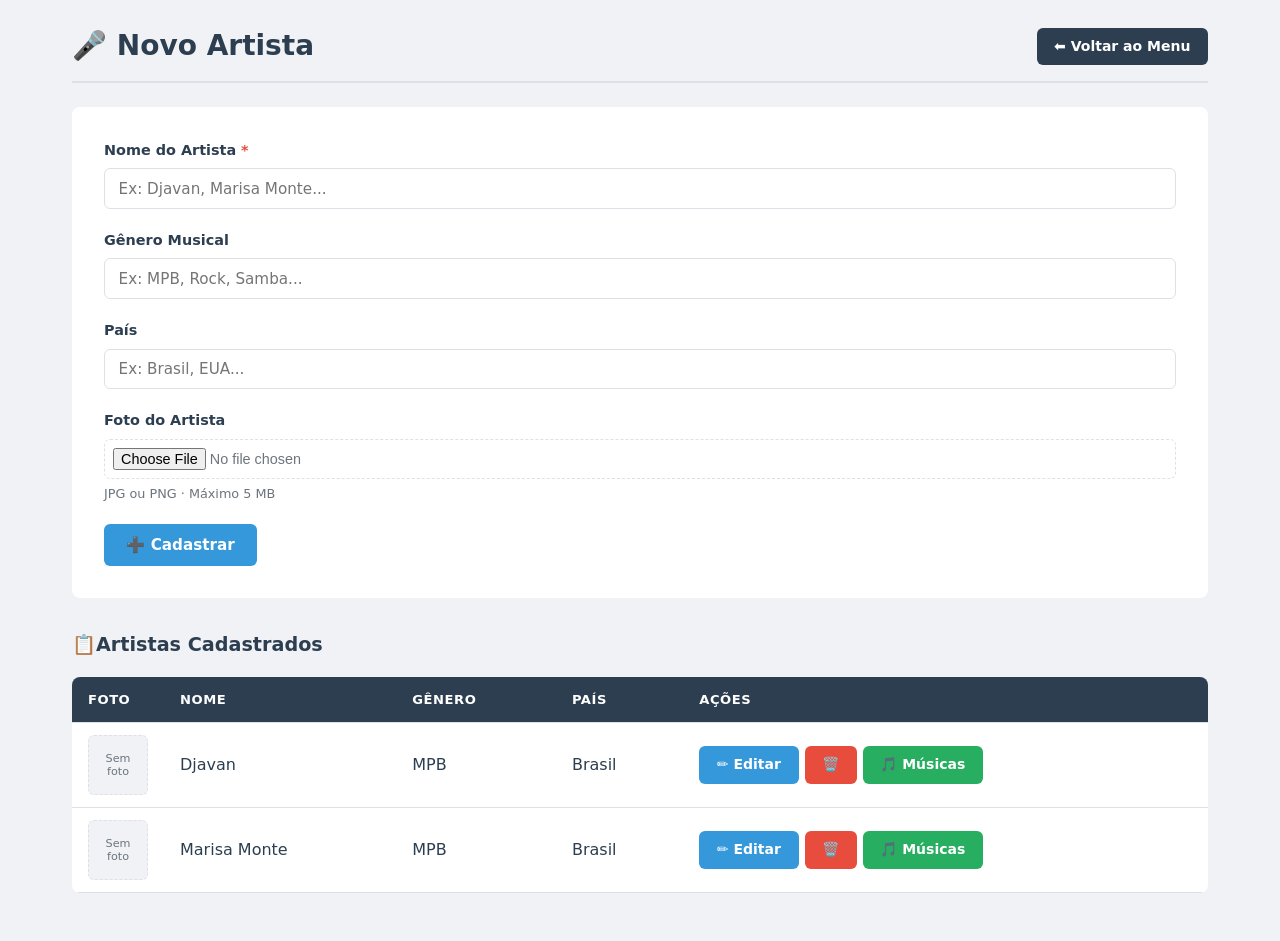
<file: cadastro_artista.html>
<!DOCTYPE html>
<html lang="pt-br">
<head>
    <meta charset="UTF-8">
    <meta name="viewport" content="width=device-width, initial-scale=1.0">
    <title>Novo Artista — Sistema Musical</title>
    <link rel="icon" href="data:image/svg+xml,<svg xmlns=%27http://www.w3.org/2000/svg%27 viewBox=%270 0 100 100%27><text y=%27.9em%27 font-size=%2790%27>🎵</text></svg>">
    <link rel="stylesheet" href="styles.css">
</head>
<body>
<div class="container">

    <!-- A mesma barra de título da Biblioteca (o CSS já existe desde a aula 2). -->
    <div class="page-header-bar">
        <h2>🎤 Novo Artista</h2>
        <div class="header-actions">
            <a href="index.html" class="btn-back">⬅ Voltar ao Menu</a> 
        </div>    
    </div>

    <!-- 
        FORMULÁRIO DE CADASTRO DO ARTISTA (o "criador")
        method="post": envia os dados escondidos. É o certo para cadastrar.
        enctype="multipart/form-data": OBRIGATÓRIO para enviar arquivo (a foto).
        Não muda nada na tela, mas sem ele a foto não chega ao PHP na Sprint 2.
    -->
    <form method="post" action="#" enctype="multipart/form-data">

        <!-- form-grid: o CSS transforma em 2 colunas (grid 1fr 1fr). Os campos se encaixam 2 por linha. -->
        <div class="form-grid">

            <div class="form-group">
                <!-- O * vermelho avisa que o campo é obrigatório. A cor vem da variável --red. -->
                <label for="nome">Nome do Artista <span style="color:var(--red)">*</span></label>
                <!-- required: o navegador não deixa cadastrar sem nome. -->
                <input type="text" id="nome" name="nome"
                       required placeholder="Ex: Djavan, Marisa Monte...">
            </div>

            <div class="form-group">
                <!-- Campo opcional (sem required). -->
                <label for="genero">Gênero Musical</label>
                <input type="text" id="genero" name="genero"
                       placeholder="Ex: MPB, Rock, Samba...">
            </div>

            <div class="form-group">
                <label for="pais">País</label>
                <input type="text" id="pais" name="pais"
                       placeholder="Ex: Brasil, EUA...">
            </div>

            <div class="form-group">
                <label for="imagem">Foto do Artista</label>
                <!-- type="file": abre a janela para escolher um arquivo.
                     aceept="image/*": mostra só imagens. -->
                <input type="file" id="imagem" name="imagem" accept="image/*">
                <!-- small: texto pequeno de ajuda embaixo do campo. -->
                <small>JPG ou PNG · Máximo 5 MB</small>
            </div>

         </div><!-- fim .form-grid -->

         <!-- form-actions: a área dos botões do formulário (flex). -->
        <div class="form-actions">
            <button type="submit" class="btn-primary">➕ Cadastrar</button>
        </div>
    </form>


    <!-- ========== TABELA DE ARTISTAS (dados fixos nesta fase) ==========
         Usa as MESMAS classes da tabela da Bibliotec: o visual já vem pronto.  -->
    <h3>📋Artistas Cadastrados</h3>  <!-- h3: subtítulo da tabela -->

    <div class="table-container">
        <table>
            <thead>
                <tr>
                    <th class="col-foto">Foto</th>
                    <th>Nome</th>
                    <th>Gênero</th>
                    <th>País</th>
                    <th class="col-acoes">Ações</th>
                </tr>
            </thead>
            <tbody>
                <!-- Cada tr = um artista. -->
                <tr>
                    <td><div class="no-image">Sem<br>foto</div></td>
                    <td>Djavan</td>
                    <td>MPB</td>
                    <td>Brasil</td>
                    <td>
                        <div class="action-buttons">
                            <a href="#" class="btn-edit">✏️ Editar</a>
                            <a href="#" class="btn-delete">️🗑️</a>
                            <!--btn-music (verde): leva ao cadastro das músicas DESTE artista.  -->
                            <a href="cadastro_musica.html" class="btn-music">🎵 Músicas</a>
                        </div>
                    </td>
                </tr>
                <tr>
                    <td><div class="no-image">Sem<br>foto</div></td>
                    <td>Marisa Monte</td>
                    <td>MPB</td>
                    <td>Brasil</td>
                    <td>
                        <div class="action-buttons">
                            <a href="#" class="btn-edit">✏️ Editar</a>
                            <a href="#" class="btn-delete">️🗑️</a>
                            <a href="cadastro_musica.html" class="btn-music">🎵 Músicas</a>
                        </div>
                    </td>
                </tr>
            </tbody>
        </table>
    </div>
    
</div>   
</body>
</html>
</file>
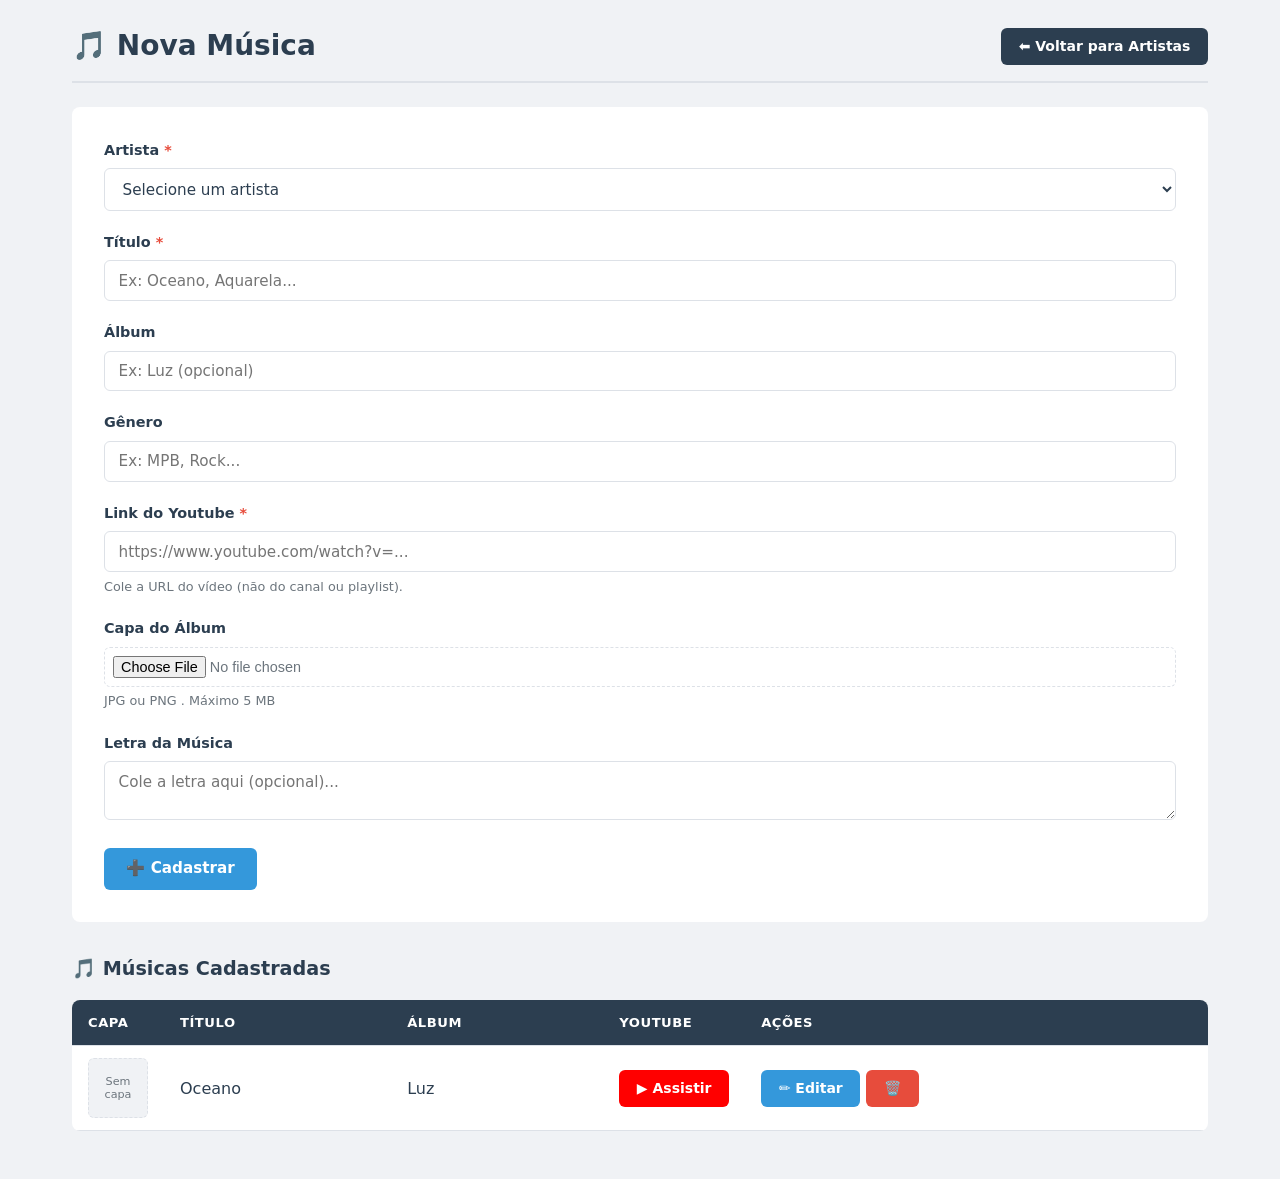
<file: cadastro_musica.html>
<!DOCTYPE html>
<html lang="pt-br">
<head>
    <meta charset="UTF-8">
    <meta name="viewport" content="width=device-width, initial-scale=1.0">
    <title>Nova Música — Sistema Musical</title>
    <link rel="icon" href="data:image/svg+xml,<svg xmlns=%27http://www.w3.org/2000/svg%27 viewBox=%270 0 100 100%27><text y=%27.9em%27 font-size=%2790%27>🎵</text></svg>">
    <link rel="stylesheet" href="styles.css">
</head>
<body>
<div class="container">

    <!-- Aqui o botão volta para os ARTISTAS: chegamos nesta tela pelo botão verde "Músicas". -->
    <div class="page-header-bar">
        <h2>🎵 Nova Música</h2>
        <div class="header-actions">
            <a href="cadastro_artista.html" class="btn-back">⬅ Voltar para Artistas</a>
        </div>
    </div>

    <!-- FORMULÁRIO DA MÚSICA (a "obra"). Igual ao do artista: post, enctype e form-grid. -->
    <form method="post" action="#" enctype="multipart/form-data">

        <div class="form-grid">

            <!-- Linha 1: Artista + Título -->
            <div class="form-group">
                <label for="artista_id">Artista <span style="color:var(--red)">*</span></label>
                <!-- 
                    select required: a música PRECISA de um artista.
                    A 1ª opção tem value="" (vazio): se a pessoa não escolher, o required bloqueia.
                    value="1", "2": o código do artista. Na Sprint 2 é assim que o banco
                    liga a música ao artista dela (chave estrangeira artista_id).
                 -->
                <select name="artista_id" id="artista_id" required>
                    <option value="">Selecione um artista</option>
                    <option value="1">Djavan</option>
                    <option value="2">Marisa Monte</option>
                </select>
            </div>

            <div class="form-group">
                <label for="titulo">Título <span style="color:var(--red)">*</span></label>
                <input type="text" id="titulo" name="titulo"
                    required placeholder="Ex: Oceano, Aquarela...">
            </div>

            <!-- Linha 2: Álbum + Gênero (opcionais) -->
            <div class="form-group">
                <label for="album">Álbum</label>
                <input type="text" id="album" name="album" placeholder="Ex: Luz (opcional)">
            </div>

            <div class="form-group">
                <label for="genero">Gênero</label>
                <input type="text" id="genero" name="genero" placeholder="Ex: MPB, Rock...">
            </div>

            <!-- Linha 3: Youtube + Capa -->
            <div class="form-group">
                <label for="youtube_link">Link do Youtube <span style="color:var(--red)">*</span></label>
                <!-- type"url": o navegador confere se é um endereço de internet (http...). -->
                <input type="url" id="youtube_link" name="youtube_link"
                       required placeholder="https://www.youtube.com/watch?v=...">
                <small>Cole a URL do vídeo (não do canal ou playlist).</small>
            </div>

            <div class="form-group">
                <label for="imagem_capa">Capa do Álbum</label>
                <!-- O mesmo campo de foto do artista: só imagens. -->
                <input type="file" id="imagem_capa" name="imagem_capa" accept="image/*">
                <small>JPG ou PNG . Máximo 5 MB</small>
            </div>

            <!-- Linha 4: Letra. A classe "full" faz este campo ocupar as 2 colunas (grid-column: 1 / -1). -->
            <div class="form-group full">
                <label for="letra">Letra da Música</label>
                <!-- textarea: caixa de texto com várias linhas. Diferente do input, ela tem fechamento -->
                <textarea id="letra" name="letra" placeholder="Cole a letra aqui (opcional)..."></textarea>
            </div>

        </div><!-- fim .form-grid -->

        <div class="form-actions">
            <button type="submit" class="btn-primary">➕ Cadastrar</button>
        </div>
    </form>


    <!-- ========== TABELA DE MÚSICAS DO ARTISTA (dados fixos nesta fase) ========== -->
    <h3>🎵 Músicas Cadastradas</h3>
    <div class="table-container">
        <table>
            <thead>
                <tr>
                    <th class="col-capa">Capa</th>
                    <th>Título</th>
                    <th>Álbum</th>
                    <th class="col-youtube">Youtube</th>
                    <th class="col-acoes">Ações</th>
                </tr>
            </thead>
            <tbody>
                <tr>
                    <td><div class="no-image">Sem<br>capa</div></td>
                    <td>Oceano</td>
                    <td>Luz</td>
                    <!-- Abre o vídeo numa aba nova. -->
                    <td><a href="#" target="_blank" class="btn-youtube">▶ Assistir</a></td></td>
                    <td>
                        <div class="action-buttons">
                       <a href="#" class="btn-edit">✏️ Editar</a>
                       <a href="#" class="btn-delete">️🗑️</a>
                        </div>
                    </td>
                </tr>
            </tbody>
        </table>
    </div>
    
</div>
</body>
</html>
</file>
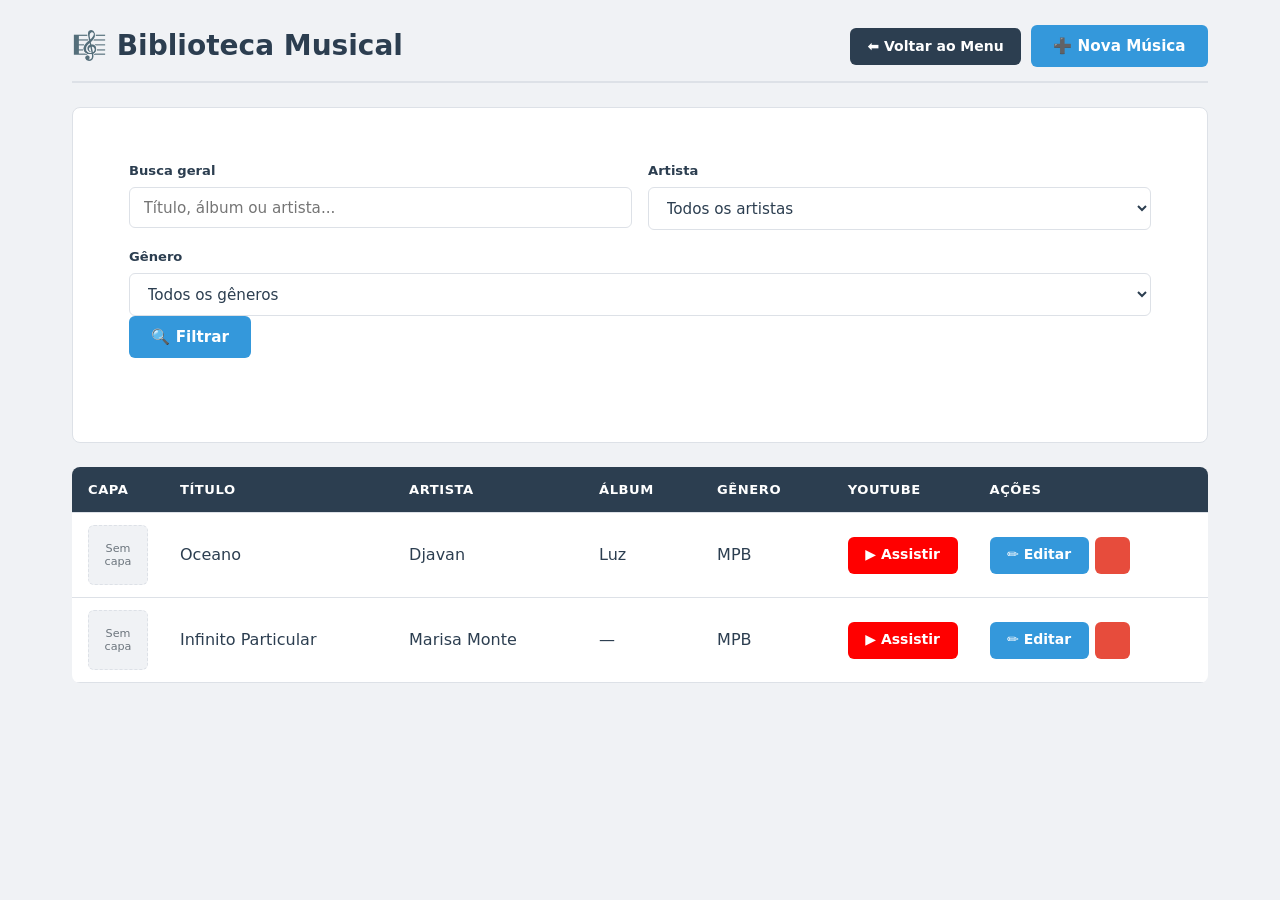
<file: listagem_musicas.html>
<!DOCTYPE html>
<html lang="pt-br">
<head>
    <meta charset="UTF-8">
    <meta name="viewport" content="width=device-width, initial-scale=1.0">
    <title>Biblioteca Musical — Sistema Musical</title>
    <link rel="icon" href="data:image/svg+xml,<svg xmlns=%27http://www.w3.org/2000/svg%27 viewBox=%270 0 100 100%27><text y=%27.9em%27 font-size=%2790%27>🎵</text></svg>">
    <link rel="stylesheet" href="styles.css">
</head>
<body>
<div class="container">

    <!-- ========== CABEÇALHO DA PÁGINA ==========
         page-header-bar: o CSS (flex + space-between) deixa o título
         à esquerda e os botões à direita. Esta barra se repete nos cadastros. -->
    <div class="page-header-bar">
        <h2>🎼 Biblioteca Musical</h2>  <!-- h2: o título desta tela -->
        <div class="header-actions">
            <!-- Links com cara de botão: btn-back (escuro) e btn-primary (azul). -->
            <a href="index.html" class="btn-back">⬅ Voltar ao Menu</a>
            <a href="cadastro_musica.html" class="btn-primary">➕ Nova Música</a>
        </div>  
    </div>
    
    <!-- ========== FILTROS ==========
         Nesta fase eles só aparecem (não filtram de verdade).
         method="get": na Sprint 2 o que a pessoa escolher vai aparecer no endereço
         (ex.: ?artista=1) e o PHP usa isso para filtrar no banco. -->
    <div class="filters">
        <form method="get" class="filter-form" action="#">

            <!-- filter-group: os 3 filtros. O CSS (flex) coloca lado a lado. -->
            <div class="filter-group">

                <!-- filter-item: um filtro = rótulo + campo. -->
                <div class="filter-item">
                    <label for="busca">Busca geral</label>
                    <input type="text" name="busca" id="busca" placeholder="Título, álbum ou artista...">
                </div>

                <div class="filter-item">
                    <label for="artista">Artista</label>
                    <!-- select: lista para escolher uma opção.
                         value="" (vazio) = "todos". O número é o código do artista no banco. -->
                    <select name="artista" id="artista">
                        <option value="">Todos os artistas</option>
                        <option value="1">Djavan</option>
                        <option value="2">Marisa Monte</option>
                    </select>
                </div>
            </div>

            <div class="filter-item">
                <label for="genero">Gênero</label>
                <select name="genero" id="genero">
                    <option value="">Todos os gêneros</option>
                    <option value="MPB">MPB</option>
                </select>
            </div>

            <!-- filter-actions: a área do botão de filtrar. -->
            <div class="filter-actions">
                <button type="submit" class="btn-primary">🔍 Filtrar</button>
            </div>
        </form>
    </div>

    <!-- ========== TABELA DE MÚSICAS ==========
         table-container: a caixa branca com sombra em volta da tabela. -->
    <div class="table-container">
        <table>
            <!-- thead: o cabeçalho da tabela. tr = linha. th = célula de título. -->
            <thead>
                <tr>
                    <!-- As classes col-... deixam o CSS controlar a largura destas colunas. -->
                    <th class="col-capa">Capa</th>
                    <th>Título</th>
                    <th>Artista</th>
                    <th>Álbum</th>
                    <th>Gênero</th>
                    <th class="col-youtube">Youtube</th>
                    <th class="col-acoes">Ações</th>
                </tr>
            </thead>

            <!-- tbody: o corpo. Cada tr é UMA música; cada td é uma informação dela.
                 Os dados estão fixos aqui. Na Sprint 2 o PHP cria estas linhas a partir do banco. -->
            <tbody>
                <tr>
                    <!-- no-image: quadrado "Sem capa" no lugar da imagem (a capa real vem na Sprint 2). -->
                    <td><div class="no-image">Sem<br>capa</div></td>
                    <td>Oceano</td>
                    <td>Djavan</td>
                    <td>Luz</td>
                    <td>MPB</td>
                    <!-- target="_blank": abre o vídeo numa aba nova, sem sair do sistema. -->
                    <td><a href="#" target="_blank" class="btn-youtube">▶ Assistir</a></td>
                    <td>
                        <!-- action-buttons: junta Editar e Excluirnlado a lado (flex). -->
                        <div class="action-buttons">
                            <a href="#" class="btn-edit">✏️ Editar</a>
                            <a href="#" class="btn-delete">️</a>
                        </div>
                    </td>
                </tr>
                <tr>
                    <td><div class="no-image">Sem<br>capa</div></td>
                    <td>Infinito Particular</td>
                    <td>Marisa Monte</td>
                    <td>—</td> <!-- sem álbum: mostramos um traço -->
                    <td>MPB</td>
                    <td><a href="#" target="_blank" class="btn-youtube">▶ Assistir</a></td>
                    <td>
                        <div class="action-buttons">
                            <a href="#" class="btn-edit">✏️ Editar</a>
                            <a href="#" class="btn-delete">️</a>
                        </div>
                    </td>
                </tr>
            </tbody>
        </table>
    </div>
    
</div>  
</body>
</html>
</file>
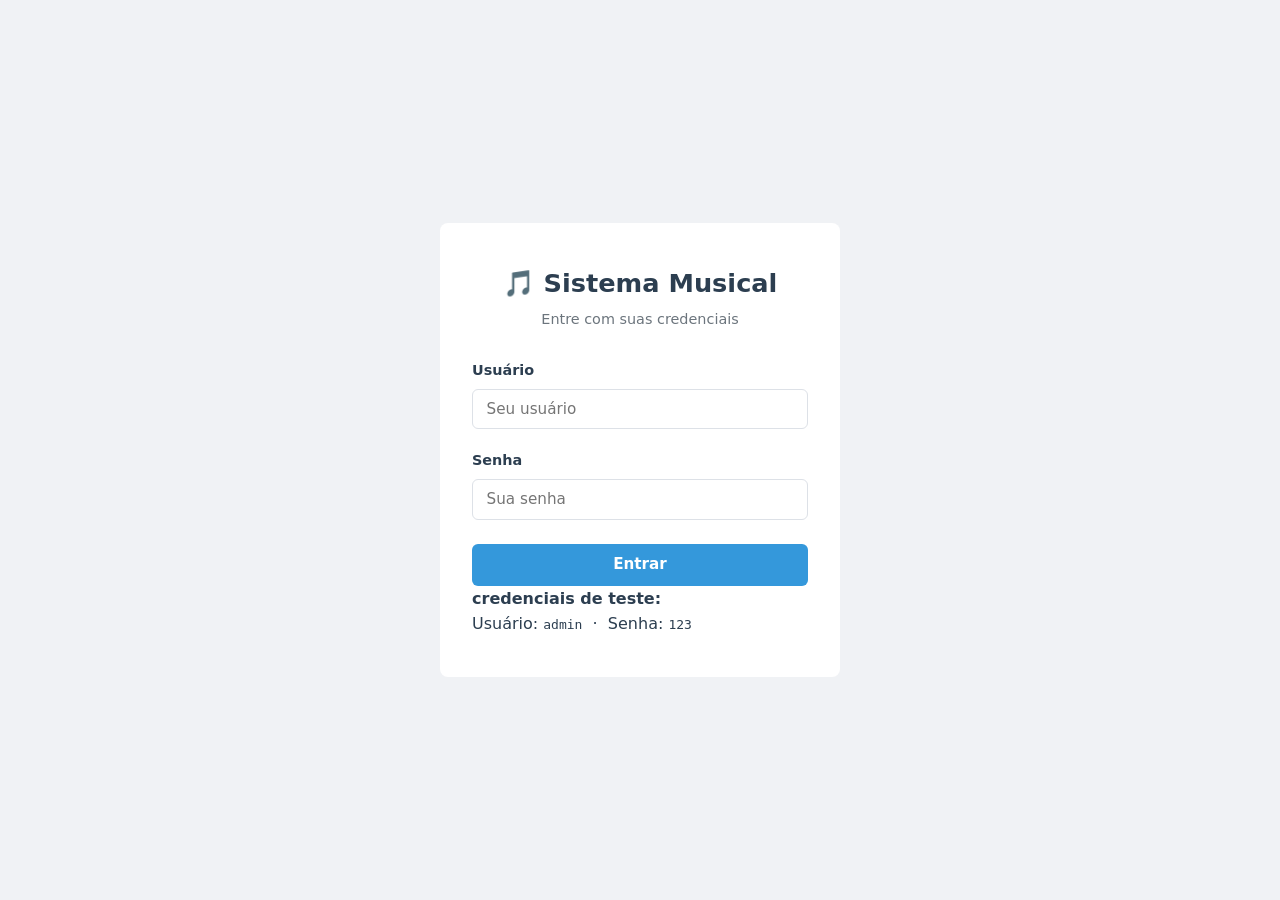
<file: login.html>
<!DOCTYPE html>
    <!-- DOCTYPE: avisa ao navegador que esta página é HTML. Sempre a 1ª linha. -->
<html lang="pt-br">
<!-- lang="pt-br": o conteúdo está em português (ajuda o Google e o leitor de tela). -->

<head>
    <!-- HEAD: configurações da página. Nada daqui aparece dentro da página. -->
    <meta charset="UTF-8">
    <!-- UTF-8: libera os acentos (ç, ã, é). -->
    <meta name="viewport" content="width=device-width, initial-scale=1.0">
    <!-- viewport: faz a página caber na tela do celular. -->
    <title>Login — Sistema Musical</title>
    <!-- title: o nome que aparece na aba do navegador. -->
    <link rel="icon" href="data:image/svg+xml,<svg xmlns=%27http://www.w3.org/2000/svg%27 viewBox=%270 0 100 100%27><text y=%27.9em%27 font-size=%2790%27>🎵</text></svg>">
    <!-- rel="icon": o ícone da aba. Aqui é o emoji 🎵 desenhado direto no código. -->
    <link rel="stylesheet" href="styles.css">
    <!-- rel="stylesheet": liga o arquivo de estilo. Todas as telas usam o MESMO styles.css -->
</head>

<!-- A classe login-page é usada no CSS para centralizar o cartão no meio da tela. -->
<body class="login-page">

    <!-- login-card: a caixa branca que guarda o login inteiro. -->
    <div class="login-card">

        <!-- login-header: título e subtítulo, centralizados pelo CSS. -->
        <div class="login-header">
            <h1>🎵 Sistema Musical</h1>
            <p>Entre com suas credenciais</p>
        </div>

        <!-- 
            FORM: o formulário de login.
            method="post": envia os dados escondidos (não aparecem no endereço).
            action="#": por enquanto não envia para lugar nenhum.
            Na Sprint 2 (back-end), o action vai mandar os dados para o PHP.
        -->
        <form method="post" action="#">

            <!-- form-group: junta um rótulo (label) e seu campo (input). -->
            <div class="form-group">
                <!-- for="usuario" é igual ao id do input: clicar no texto foca o campo. -->
                <label for="usuario">Usuário</label>
                <input type="text"
                    id="usuario"
                    name="usuario"
                    required
                    autocomplete="username"
                    placeholder="Seu usuário">
                <!-- 
                    type="text": campo de texto comum.
                    name: o nome do dado que o PHP vai receber na Sprint 2.
                    required: o navegador não deixa enviar vazio.
                    autocomplete: o navegador pode sugerir o usuário salvo.
                    placeholder: a dica cinza dentro do campo.
                -->
            </div>

            <div class="form-group">
                <label for="senha">Senha</label>
                <!-- type="password": esconde o que a pessoa digita (●●●). -->
                <input type="password"
                    id="senha"
                    name="senha"
                    required
                    autocomplete="current-password"
                    placeholder="Sua senha">
            </div>

            <!-- type="submit": envia o formulário. A classe btn-primary deixa o botão azul. -->
            <button type="submit" class="btn-primary">Entrar</button>
        </form>

        <!-- login-hint: a dica com as credenciais de teste. <code> mostra em fontes de código. -->
        <div class="login-hit">
            <strong>credenciais de teste:</strong><br>
            Usuário: <code>admin</code> &nbsp;·&nbsp; Senha: <code>123</code>
            <!-- &nbsp; = espaço que não quebra a linha. -->
        </div>
        
    </div>
    
</body>
</html>
</file>
<file: styles.css>
/* =============================================
    SISTEMA MUSICAL: Folha de Estilos Principal
    =============================================
    Um único arquivo para Todas as telas. Ele cresce a cada aula:
    Aula 1: base, forulário, botões, login e menu
    Aula 2: títulos, barra de título, cores dos botões, tabelas e filtros
    Aula 3: formulário em grade, campo de foto e botão de músicas
    Aula 4: url e textarea, campo "full", utilitário e celular
============================================= */


/* -----------------------------------------------
    1. VARIÁVEIS E RESET [AULA 1]
----------------------------------------------- */
/* :root guarda as variáveis. Escrevemos o valor UMA vez e usamos 
    em todo lugar com var(--nome). Para mudar a identidade visual do 
    sistema, basta trocar as cores aqui. */
:root {
    --primary:     #2c3e50;  /* azul bem escuro: títulos, cabeçalho da tabela */
    --blue:        #3498db;  /* azul: botão principal e editar */
    --blue-dark:   #2980b9;  /* azul escuro: hover */
    --green:       #27ae60;  /* verde: botão de músicas */
    --red:         #e74c3c;  /* vermelho: excluir e o * de obrigatório */
    --red-dark:    #c0392b;
    --bg:          #f0f2f5;  /* fundo cinza claro da página */
    --surface:     #ffffff;  /* fundo dos cartões */
    --border:      #dde1e7;  /* cor das bordas */
    --text:        #2c3e50;
    --text-muted:  #6c757d;  /* texto cinza, menos importante */
    --shadow-sm:     0 1px 3px rgba(0,0,0,.08):    /* sombra fraca */
    --shadow-md:     0 4px 12px rgba(0,0,0,.10);   /* sombra média */
    --radius:        8px;       /* arredondamento dos cantos */
    --font:          'Segoe UI', system-ui, -apple-system, sans-serif;
}

/* Reset: zera as margens que o navegador coloca sozinho.
   box-sizing: border-box faz a largura já incluir padding e borda. */
*, *::before, *::after {
    margin: 0;
    padding: 0;
    box-sizing: border-box;
}

/* A página inteira: fonte, fundo e cor do texto. */
body {
    font-family: var(--font);
    background-color: var(--bg);
    color: var(--text);
    line-height: 1.6;          /* espaço entre linhas do texto */
    min-height: 100vh;         /* no mínimo a altura toda da tela */
}


/* -----------------------------------------------
   2. FORMULÁRIOS [AULA 1]
   Base usada por TODAS as telas que têm <form>.
----------------------------------------------- */
/* Todo formulário vira um cartão branco com sombra. */
form {
    background: var(--surface);
    padding: 2rem;
    border-radius: var(--radius);
    box-shadow: var(--shadow-md);
    margin-bottom: 2rem;
}

/* Espaço embaixo de cada grupo (rótulo + campo). */
.form-group {
    margin-bottom: 1.25rem;
}

/* display: block coloca o rótulo numa liha só dele, em cima do campo. */
label {
    display: block;
    margin-bottom: .4rem;
    font-size: .9rem;
    font-weight: 600;
    color: var(--primary);
}

/* Os campos ocupam a largura toda e ganham borda fina.
   textarea e select já ficam prontos para as próximas telas. */
input[type="text"],
input[type="password"],
textarea,
select {
    width: 100%;
    padding: .65rem .85rem;
    border: 1.5px solid var(--border);
    border-radius: 6px;
    font-size: .95rem;
    font-family: var(--font);    /* sem isso, campos usam outra fonte */
    color: var(--text);
    background: var(--surface);
    transition: border-color .2s, box-shadow .2s;     /* muda suave */
}

/* :focus = quando a pessoa clica no campo. A borda fica azul. */
input:focus,
textarea:focus,
select:focus {
    outline: none;
    border-color: var(--blue);
    box-shadow: 0 0 0 3px rgba(52,152,219,.15);
}


/* -----------------------------------------------
   3. BOTÕES [AULA 1, cores novas nas aulas 2 e 3]
----------------------------------------------- */
/* Seletor em grupo (vírgulas): TODOS os botões do sistema têm o 
mesmo formato. Cada um ganha a sua cor mais abaixo. */
.btn-primary,
.btn-edit,
.btn-delete,
.btn-music,
.btn-back,
.btn-youtube {
    display: inline-flex;      /* ícone e texto alinhados */
    align-items: center;
    justify-content: center;
    gap: .35rem;
    padding: .55rem 1.1rem;
    border: none;
    border-radius: 6px;
    font-size: .875rem;
    font-weight: 600;
    font-family: var(--font);
    cursor: pointer;            /* mãozinha no mouse */
    text-decoration: none;      /* links sem sublinhado */
    white-space: nowrap;        /* texto não quebra linha */
    transition: background-color .2s, transform .15s, box-shadow .2s;
    line-height: 1.4;
}   

/* Botão principal: azul. No hover escurece e sobe 1px. */
.btn-primary {
    padding: .65rem 1.4rem;
    font-size: .95rem;
    background: var(--blue);
    color: #fff;
}
.btn-primary:hover { background: var(--blue-dark); transform: translateY(-1px); box-shadow: var(--shadow-sm);}

/* Voltar e Sair: escuro. */
.btn-back        { background: var(--primary); color: #fff; }
.btn-back:hover  { background: #1a252f; }


/* -----------------------------------------------
   5. TELA DE LOGIN [AULA 1]
----------------------------------------------- */
/* O body do login vira flex para centralizar o cartão:
   justify-content = horizontal, align-items = vertical. */
.login-page {
    display: flex;
    justify-content: center;
    align-items: center;
    min-height: 100vh;
    background: var(--bg);
    padding: 1rem;
}

/* O cartão branco, com no máximo 400px de largura. */
.login-card {
    background: var(--surface);
    padding: 2.5rem 2rem;
    border-radius: var(--radius);
    box-shadow: var(--shadow-md);
    width: 100%;
    max-width: 400px;
}

/* O form já é um cartão (seção 2). Dentro do login-card tiramos 
   o fundo e a sombra para não ficar "caixa dentro de caixa". */
.login-card form {
    background: none;
    box-shadow: none;
    padding: 0;
    margin: 0;
}

.login-header {
    text-align: center;
    margin-bottom: 1.75rem;
}

.login-header h1 {
    font-size: 1.6rem;
    color: var(--primary);
    margin-bottom: .25rem;
}

.login-header p {
    color: var(--text-muted);
    font-size: .9rem;
}

/* Seletor com espaço = "que está dentro de". Só o botão do login 
   ocupa a largura toda. */
.login-card .btn-primary {
    width: 100%;
    margin-top: .25rem;
}

/* A caixinha com a dica das credenciais. */
.login-hint {
    margin-top: 1.25rem;
    padding: .75rem 1rem;
    background: var(--bg);
    border-radius: 6px;
    text-align: center;
    font-size: .82rem;
    color: var(--text-muted);
    border: 1px solid var(--border);
}

.login-hint code {
    background: #e9ecef;
    padding: .1rem .35rem;
    border-radius: 3px;
    font-size: .8rem;
}

/* -----------------------------------------------
   6. LAYOUT BASE [AULA 1]
   O container de todas as telas, menos o login.
----------------------------------------------- */
/* Largura máxima de 1200px. margin: 0 auto centralizada a caixa. */
.container {
    max-width: 1200px;
    margin: 0 auto;
    padding: 24px 32px;
}


/* -----------------------------------------------
   7. MENU PRINCIPAL [AULA 1]
----------------------------------------------- */
/* flex-end empurra o botão Sair para a direita. */
.topbar {
    display: flex;
    justify-content: flex-end;
    margin-bottom: 2rem;
}

.page-header {
    text-align: center;
    margin-bottom: 2.5rem;
}

.page-header h1 {
    font-size: 2rem;
    color: var(--primary);
    margin-bottom: .35rem;
}

.page-header p { color: var(--text-muted); font-size: 1rem; }

/* A grade dos cards. auto-fit + minmax(240px, 1fr):
   "coloque quantas colunas couberem, cada uma com no mínimo 240px".
   No celular os cards descem sozinhos. */
.menu-grid {
    display: grid;
    grid-template-columns: repeat(auto-fit, minmax(240px, 1fr));
    gap: 1.25rem;
    max-width: 900px;
    margin: 0 auto;
}

.menu-card {
    background: var(--surface);
    border-radius: var(--radius);
    box-shadow: var(--shadow-md);
    transition: transform .2s, box-shadow .2s;
    border: 1px solid var(--border);
}

/* Com o mouse em cima, o card sobe 4px e a sombra cresce. */
.menu-card:hover {
    transform: translateY(-4px);
    box-shadow: 0 8px 20px rgba(0,0,0,.13);
}

/* display: block faz o link ocupar o card inteiro (tudo clicável). */
.menu-card a {
    display: block;
    padding: 2rem 1.5rem;
    text-align: center;
    text-decoration: none;
    color: var(--text);
}

.menu-card-icon  { font-size: 2.2rem; margin-bottom: .75rem; }
.menu-card-title { font-size: 1.05rem; font-weight: 600; color: var(--primary); margin-bottom: .35rem; }
.menu-card-desc  { font-size: .85rem; color: var(--text-muted); }

/* [AULA 2] Cores dos botões de ação da tabela.
   Azul = ação normal. Vermelho = perigo (excluir). */
.btn-edit           { background: var(--blue); color: #fff; }
.btn-edit:hover      { background: var(--blue-dark); }
.btn-delete         { background: var(--red); color: #fff; }
.btn-delete:hover    { background: var(--red-dark); }

/* [AULA 2] O vermelho do Youtube, para reconhecer na hora. */
.btn-youtube        { background: #ff0000; color: #fff; }
.btn-youtube:hover  { background: #cc0000; }

/* -----------------------------------------------
   8. TIPOGRAFIA [h2 na AULA 2]
----------------------------------------------- */
/* Todo h2 do sistema: grande, cor principal e uma linha embaixo. */
h2 {
    font-size: 1.75rem;
    font-weight: 600;
    color: var(--primary);
    margin-bottom: 1.5rem;
    padding-bottom: .75rem;
    border-bottom: 2px solid var(--border);
}


/* -----------------------------------------------
   9. CABEÇALHO DE PÁGINA COM AÇÕES [AULA 2]
   Usado na Biblioteca e nos dois cadastros.
----------------------------------------------- */
/* space-between: título na esquerda, botões na direita.
   flex-wrap: se faltar espaço, os botões descem. */
.page-header-bar {
    display: flex;
    align-items: center;
    justify-content: space-between;
    gap: 1rem;
    margin-bottom: 1.5rem;
    padding-bottom: .75rem;
    border-bottom: 2px solid var(--border);
    flex-wrap: wrap;
}

/* A barra já tem linha embaixo. Tiramos a linha do h2 que está 
   dentro dela, senão ficariam duas. */
.page-header-bar h2 {
    margin: 0;
    padding: 0;
    border: none;
    font-size: 1.75rem;
    font-weight: 600;
    color: var(--primary);
}

.page-header-bar .header-actions {
    display: flex;
    gap: .6rem;
    flex-wrap: wrap;
    align-items: center;
}

/* -----------------------------------------------
   11. TABELAS [AULA 2]
----------------------------------------------- */
/* A caixa da tabela. overflow: hidden corta o que passa dos cantos 
   redondos (senão o cabeçalho escuro "vaza"no canto). */
.table-container {
    background: var(--surface);
    border-radius: var(--radius);
    box-shadow: var(--shadow-md);
    overflow: hidden;
    margin-bottom: 1.5rem;
}

/* border-collapse: as bordas das células viram uma só. */
table {
    width: 100%;
    border-collapse: collapse;
}

/* Espaço dentro das células e uma linha fina entre as linhas. */
th, td {
    padding: 12px 16px;
    text-align: left;
    vertical-align: middle;
    border-bottom: 1px solid var(--border);
}

/* Cabeçalho escuro, letra branca e MAIÚSCULA. */
th {
    background: var(--primary);
    color: #fff;
    font-size: .82rem;
    font-weight: 600;
    letter-spacing: .04em;
    text-transform: uppercase;
    white-space: nowrap;
}

tbody tr:last-cild td { border-bottom: none; }  /* a última linha sem borda */
tbody tr:hover { background: #f8fafc; }       /* linha clareia com o mouse */

/* Larguras fixas das colunas pequenas. */
.col-foto,
.col-capa    { width: 90px; white-space: nowrap; }
.col-youtube { width: 110px; white-space: nowrap; }
.col-acoes   { white-space: nowrap; }

/* Editar, Excluir (e Músicas) lado a lado. */
.action-buttons {
    display: flex;
    gap: 6px;
    align-items: center;
    flex-wrap: nowrap;
}

/* [Sprint 2] A miniatura da capa ou da foto de verdade. */
.table-thumbnail {
    width: 60px;
    height: 60px;
    object-fit: cover;
    border-radius: 6px;
    display: block;
}

/* O quadrado "Sem capa / Sem foto": borda tracejada e texto no meio. */
.no-image {
    width: 60px;
    height: 60px;
    background: var(--bg);
    border: 1.5px dashed var(--border);
    border-radius: 6px;
    display: flex;
    align-items: center;
    justify-content: center;
    font-size: .7rem;
    color: var(--text-muted);
    text-align: center;
    line-height: 1.2;
}

/* [Sprint 2] Célula de "nenhuma música encontrada". */
td.empty-cell {
    text-align: center;
    color: var(--text-muted);
    padding: 2rem;
    font-size: .95rem;
}

/* -----------------------------------------------
   14. FILTROS [AULA 2]
----------------------------------------------- */
.filters {
    background: var(--surface);
    padding: 1.25rem 1.5rem;
    border-radius: var(--radius);
    box-shadow: var(--shadow-sm);
    margin-bottom: 1.5rem;
    border: 1px solid var(--border);
}

/* Os filtros lado a lado. flex-wrap: descem se não couber. */
.filter-group {
    display: flex;
    gap: 1rem;
    flex-wrap: wrap;
    margin-bottom: 1rem;
}

/* flex: 1 = cada filtro pega a mesa fatia do espaço.
   min-width impede que fique fino demais. */
.filter-item {
    flex: 1;
    min-width: 180px;
}

.filter-item label {
    font-size: .82rem;
}

.filter-actions {
    display: flex;
    gap: .75rem;
    align-items: center;
}


/* [AULA 3] Verde = ir para as músicas do artista. */
.btn-music          { background: var(--green); color: #fff; }
.btn-music:hover     { background: #219a52; }

/* [AULA 3] O subtítulo das tabelas dos cadastros. */
h3 {
    font-size: 1.2rem;
    font-weight: 600;
    color: var(--primary);
    margin: 2rem 0 1rem;   /* 2rem em cima, 0 nos lados, 1rem embaixo */
}

/* [AULA 3] Seletor de atributo: só o input de arquivo.
   A borda tacejada lembra "solte o arquivo aqui". */
input[type="file"] {
    width: 100%;
    padding: .5rem;
    border: 1.5px dashed var(--border);
    border-radius: 6px;
    font-size: .9rem;
    color: var(--text-muted);
    cursor: pointer;
}

/* [AULA 3] O texto de ajuda fica embaixo do campo, pequeno e cinza. */
small {
    display: block;
    margin-top: .3rem;
    font-size: .8rem;
    color: var(--text-muted);
}

/* [AULA 3] 2 colunas iguais (1fr = uma fração do espaço).
   gap: 0 entre linhas (o form-group já tem margem) e 2rem entre colunas. */
.fom-grid {
    display: grid;
    grid-template-columns: 1fr 1fr;
    gap: 0 2rem;
}

/* [AULA 3] Os botões abaixo do formulário, lado a lado. */
.form-actions {
    display: flex;
    gap: .75rem;
    align-items: center;
    flex-wrap: wrap;
    margin-top: .5rem;
    grid-column: 1 / -1;
}

/* [AULA 3, usada na Sprint 2] Mostra a foto já salva ao editar. */
.current-image {
    display: flex;
    align-items: center;
    gap: .75rem;
    margin-top: .75rem;
    padding: .75rem;
    background: var(--bg);
    border-radius: 6px;
}

.current-image img {
    width: 64px;
    height: 64px;
    object-fit: cover;     /* corta a foto sem esticar */
    border-radius: 6px;
    flex-shrink: 0;
}

.current-image small {
    margin: 0;
    color: var(--text-muted);
}

/* -----------------------------------------------
   4. MENSAGENS [AULA 4, usadas de verdade na Sprint 2]
   Ex.: "Artista cadastrado!" (sucesso) ou "Senha incorreta" (error).
----------------------------------------------- */
.message {
    display: flex;
    align-items: center;
    gap: .6rem;
    padding: .85rem 1.1rem;
    border-radius: 6px;
    margin-bottom: 1.25rem;
    font-size: .95rem;
    font-weight: 500;
}

.message.sucess { background: #d4edda; color: #155724; border: 1px solid #c3e6cb; }
.message.error  { background: #f8d7da; color: #721c24; border: 1px solid #f5c6cb; }

/* [AULA 4] A caixa da letra: começa com 120px de altura.
   resize: vertical deixa esticar só para baixo. */
textarea {
    min-height: 120;
    resize: vertical;
}


/* -----------------------------------------------
   10. FORMULÁRIO EM GRADE [AULAS 3 e 4]
----------------------------------------------- */
/* [AULA 4] Outros tipos de input ficam iguais ao text. */
input[type="number"],
input[type="url"],
input[type="date"] {
    width: 100%;
    padding: .65rem .85rem;
    border: 1.5px solid var(--border);
    border-radius: 6px;
    font-size: .95rem;
    font-family: var(--font);
    color: var(--text);
    background: var(--surface);
    transition: border-color .2s, box-shadow .2s;
}

/* [AULA 4] O campo com a classe "full" vai da 1a à última linha
   da grade: ocupa as 2 colunas (usado na letra da música). */
.form-grid .form-group.full {
    grid-column: 1 / -1;
}


/* -----------------------------------------------
   15. UTILITÁRIOS [AULA 4]
   Classes pequenas ´para usar direto no HTML, sem criar regra nova.
   mt = margin-top, mb = margin-bottom.
----------------------------------------------- */
.text-center { margin-top: center; }
.text-muted  { color: var(--text-muted); font-size: .9rem; }

.mt-1 { margin-top: .5rem; }
.mt-2 { margin-top: 1rem; }
.mt-3 { margin-top: 1.5rem; }
.mb-1 { margin-bottom: .5rem; }
.mb-2 { margin-bottom: 1rem; }
.mb-3 { margin-bottom: 1.5rem; }


/* -----------------------------------------------
   16. RESPONSIVIDADE [AULA 4]
   Tudo aqui dentro só vale em telas de até 768px (celular e
   tablet em pé). Fica no FIM do arquivo para vencer as regras de cima.
   Teste: F12, depois o ícone de celular (modo responsivo).
----------------------------------------------- */
@media (max-widt: 768px) {
    .container { padding: 16px; }                /* menos espaço nas bordas */
    h2 { font-size: 1.4rem; }
    form { padding: 1.25rem; }
    .form-grid { grid-template-columns: 1fr; } /* formulário em 1 coluna */
    .filter-group { flex-direction: column; gap: .75rem; } /* filtros empilhados */
    .filter-item  { min-width: 100%; }
    .table-container { overflow-x: auto; } /* tabela rola para o lado */
    table            { min-width: 560px; }
    th, td { padding: 10px 12px; font-size: .85rem; }
    .table-thumbnail,
    .no-image { width: 48px; height: 48px; }
    .col-foto, .col-capa { width: 68px; }
    .action-buttons { flex-wrap: wrap; gap: 4px; }
    .btn-edit, .btn-delete, .btn-music, .btn-youtube {
        padding: .4rem .7rem;
        font-size: .78rem;
    }
    .menu-grid { grid-template-columns: 1fr; }  /* menu: 1card por linha */
}
</file>
